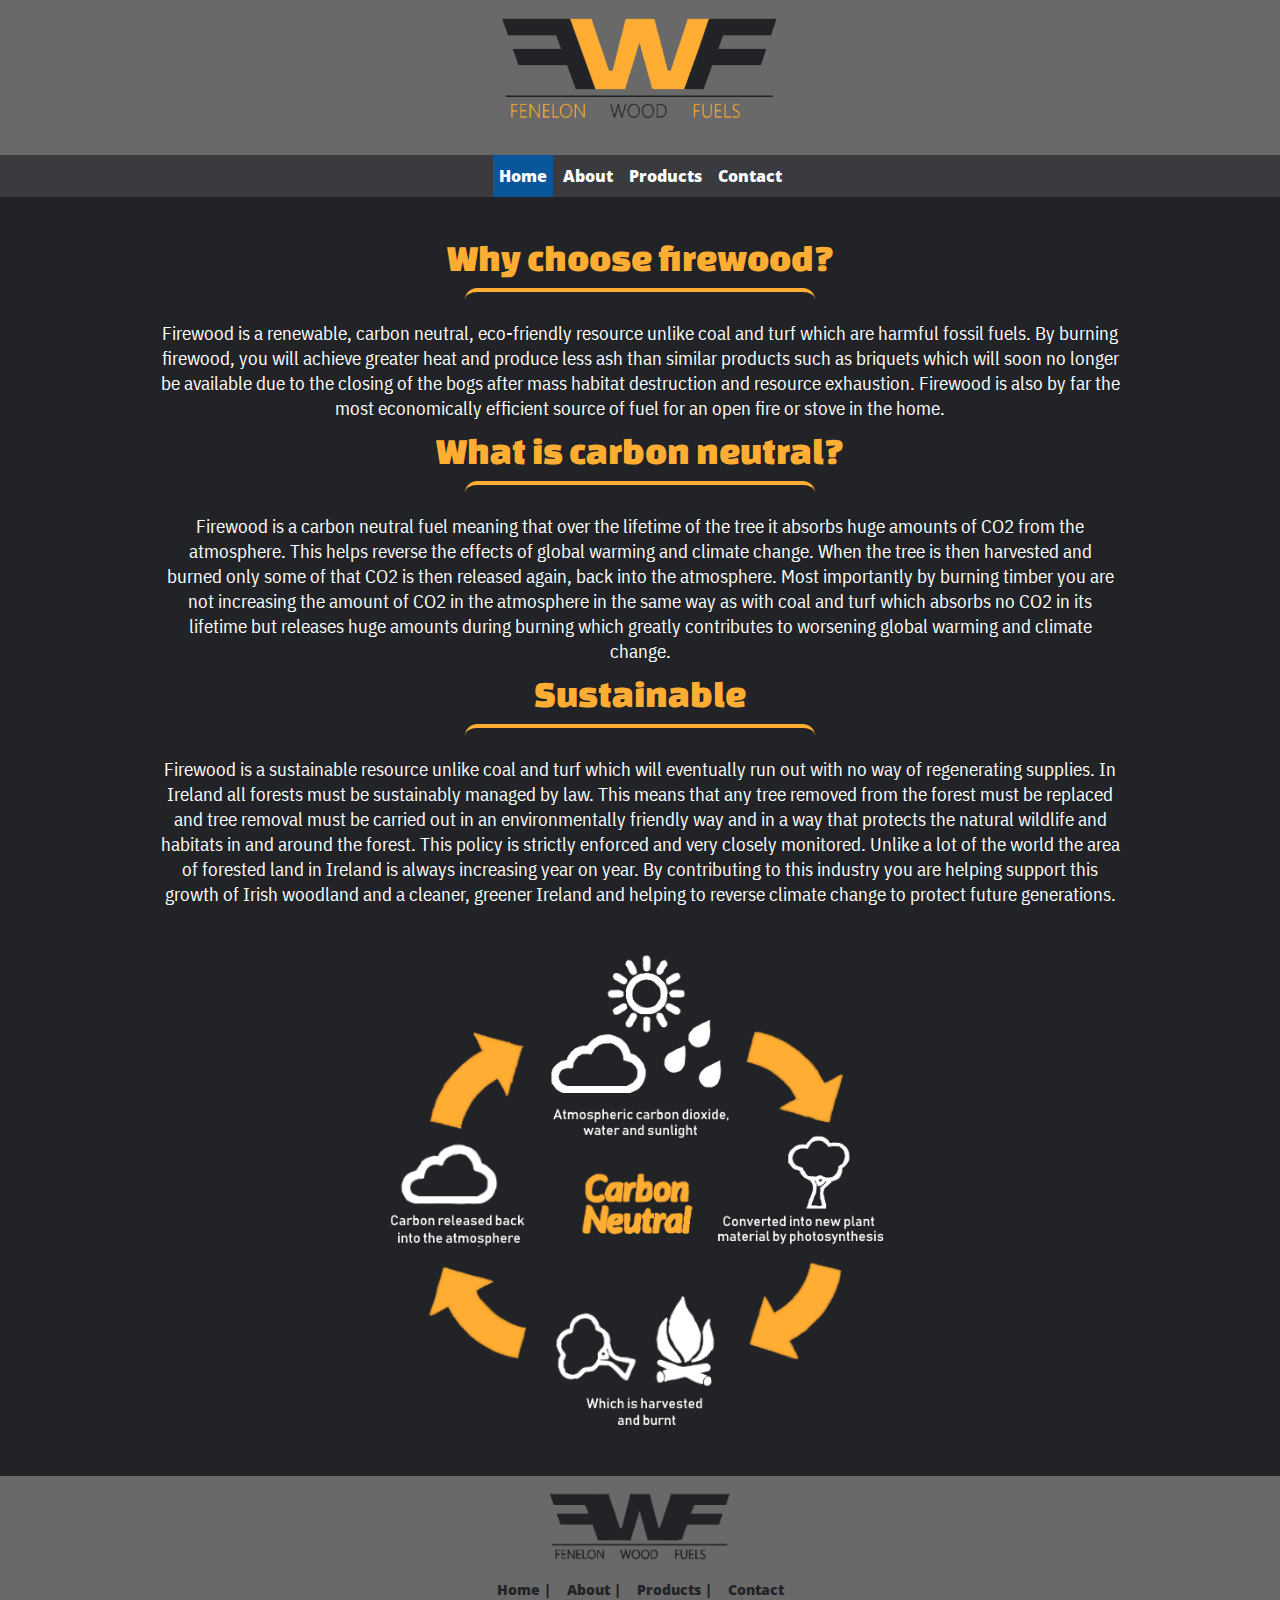
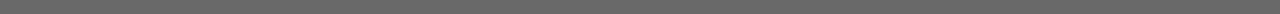
<file: index.html>
<!DOCTYPE HTML>
<html>
<head>
  <meta charset="utf-8">
  <title>Fenelon Wood Fuels</title>
  <meta name="keywords" content="firewood logs, firewood, seasoned firewood, dry firewood, logs, firewood, split logs, split firewood, seasoned logs, seasoned firewood, bulk firewood, bulk logs, oil, gas, peat, turf, firewood, ecofiring, firing, eco friendly, softwood, hardwood, delivery, delivered, buy online, paypal, credit card, logs delivered, fire, fireplace, open fire, stove, gasifying, gasifier, inset, heating, renewable, ireland, source, CSS, XHTML">
  <link rel="shortcut icon" href="logo.ico" />
  <link rel="stylesheet" type="text/css" href="style.css"/>
  <link href="https://fonts.googleapis.com/css?family=IBM+Plex+Sans+Condensed" rel="stylesheet"> 
  <link href="https://fonts.googleapis.com/css?family=Changa+One|Open+Sans:400,400i,700,700i,800" rel="stylesheet">
  <link rel="stylesheet" type="text.css" href="responsive.css">
  <meta name="viewport" content="width=device-width, initital-scale=1.0">
</head>
<body>
  <header>
    <img class="logo" src="img/logo.png">
    <nav>
      <ul>
        <li><a href="index.html" class="active">Home</a></li>
        <li><a href="about.html">About</a></li>
        <li><a href="products.html">Products</a></li>
        <li><a href="contact.html">Contact</a></li>
      </ul>
    </nav>
  </header>
  <div id="wrapper">
    <div class="main">
	  <h2>Why choose firewood?</h2>
      <hr class="underline">
      <p>Firewood is a renewable, carbon neutral, eco-friendly resource unlike coal and turf which are harmful fossil fuels. By burning firewood, you will achieve greater heat and produce less ash than similar products such as briquets which will soon no longer be available due to the closing of the bogs after mass habitat destruction and resource exhaustion. Firewood is also by far the most economically efficient source of fuel for an open fire or stove in the home.</p>
      <h2>What is carbon neutral?</h2>
      <hr class="underline">
      <p>Firewood is a carbon neutral fuel meaning that over the lifetime of the tree it absorbs huge amounts of CO2 from the atmosphere. This helps reverse the effects of global warming and climate change. When the tree is then harvested and burned only some of that CO2 is then released again, back into the atmosphere. Most importantly by burning timber you are not increasing the amount of CO2 in the atmosphere in the same way as with coal and turf which absorbs no CO2 in its lifetime but releases huge amounts during burning which greatly contributes to worsening global warming and climate change.</p>
      <h2>Sustainable</h2>
      <hr class="underline">
      <p>Firewood is a sustainable resource unlike coal and turf which will eventually run out with no way of regenerating supplies. In Ireland all forests must be sustainably managed by law. This means that any tree removed from the forest must be replaced and tree removal must be carried out in an environmentally friendly way and in a way that protects the natural wildlife and habitats in and around the forest. This policy is strictly enforced and very closely monitored. Unlike a lot of the world the area of forested land in Ireland is always increasing year on year. By contributing to this industry you are helping support this growth of Irish woodland and a cleaner, greener Ireland and helping to reverse climate change to protect future generations.</p>
      <a href="img/cycle.png" target="_blank">
	    <img class="indeximg" src="img/cycle.png">
	  </a>
    </div>
  </div>
  <footer>
	  <img class="footerlogo" src="img/footerlogo.png">
    <ul>
      <li><a href="index.html" class="active">Home |</a></li>
      <li><a href="about.html"> About |</a></li>
      <li><a href="products.html"> Products |</a></li>
      <li><a href="contact.html"> Contact</a></li>
    </ul>
  </footer>
</body>
</html>
</file>
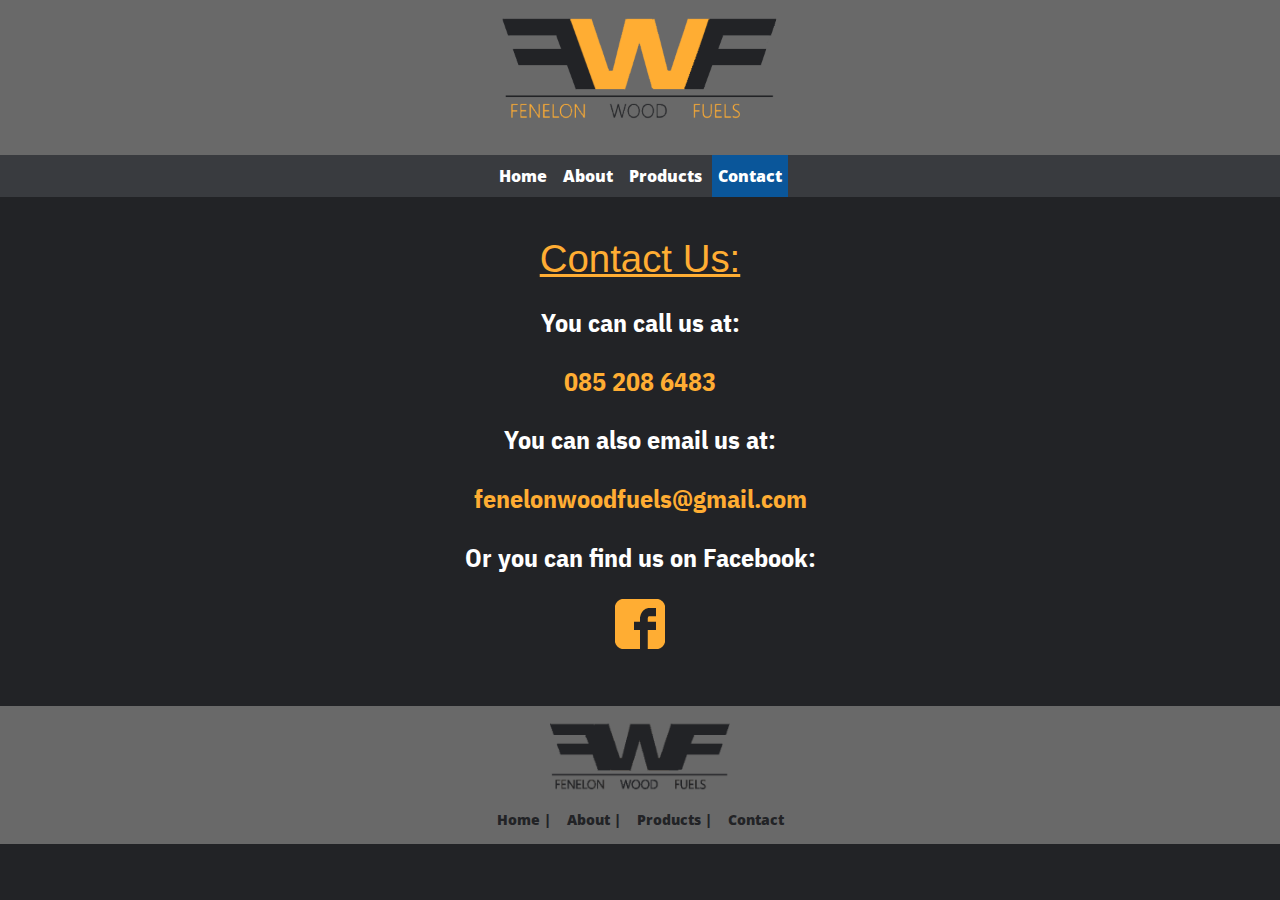
<file: contact.html>
<!DOCTYPE HTML>
<html>
<head>
  <meta charset="utf-8">
  <title>Fenelon Wood Fuels</title>
  <meta name="keywords" content="firewood logs, firewood, seasoned firewood, dry firewood, logs, firewood, split logs, split firewood, seasoned logs, seasoned firewood, bulk firewood, bulk logs, oil, gas, peat, turf, firewood, ecofiring, firing, eco friendly, softwood, hardwood, delivery, delivered, buy online, paypal, credit card, logs delivered, fire, fireplace, open fire, stove, gasifying, gasifier, inset, heating, renewable, ireland, source, CSS, XHTML">
  <link rel="shortcut icon" href="logo.ico" />
  <link rel="stylesheet" type="text/css" href="style.css"/>
  <link href="https://fonts.googleapis.com/css?family=IBM+Plex+Sans+Condensed" rel="stylesheet"> 
  <link href="https://fonts.googleapis.com/css?family=Changa+One|Open+Sans:400,400i,700,700i,800" rel="stylesheet">
  <link rel="stylesheet" type="text.css" href="responsive.css">
  <meta name="viewport" content="width=device-width, initital-scale=1.0">
</head>
<body>
  <header>
    <img class="logo" src="img/logo.png">
    <nav>
      <ul>
        <li><a href="index.html">Home</a></li>
        <li><a href="about.html">About</a></li>
        <li><a href="products.html">Products</a></li>
        <li><a href="contact.html" class="active">Contact</a></li>
      </ul>
    </nav>
  </header>
  <div id="wrapper">
    <div class=" contact">
      <h1>Contact Us:</h1>
      <p>You can call us at:</p>
      <a class="contact-link" href="tel:0852086483">085 208 6483</a>
      <P>You can also email us at:</P>
      <a class="contact-link email" href="mailto:fenelonwoodfuels@gmail.com">fenelonwoodfuels@gmail.com</a>
      <p>Or you can find us on Facebook:</p>
      <a class="contact-link" target="_blank" href="https://www.facebook.com/FenelonWoodFuels/"><img src="img/facebookicon.png" class="contact-link"></a>
    </div>
  </div>
  <footer>
    <img class="footerlogo" src="img/footerlogo.png">
    <ul>
      <li><a href="index.html" class="active">Home |</a></li>
      <li><a href="about.html"> About |</a></li>
      <li><a href="products.html"> Products |</a></li>
      <li><a href="contact.html"> Contact</a></li>
    </ul>
  </footer>
</body>
</html>
</file>
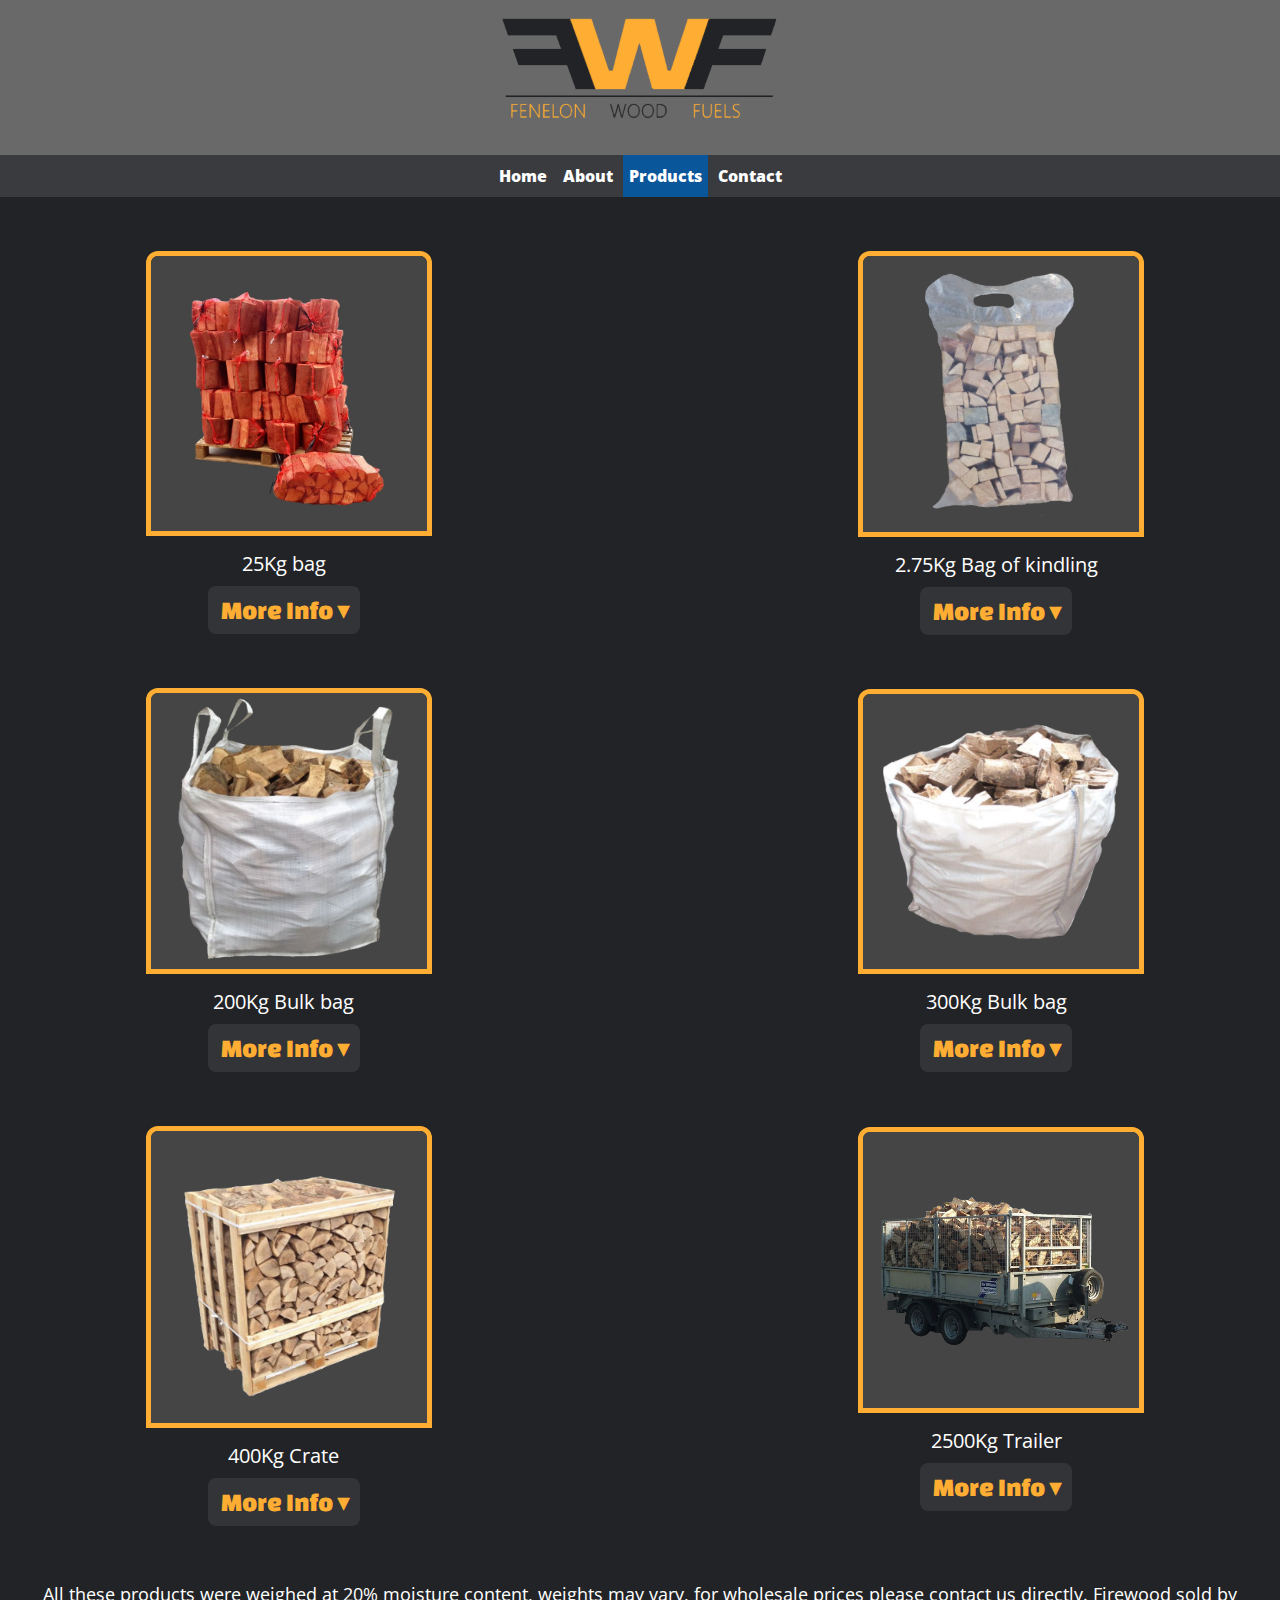
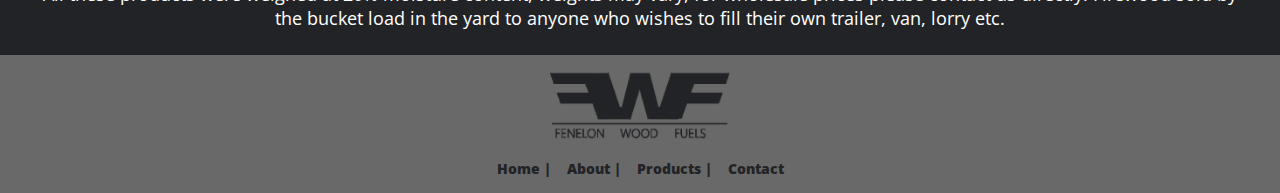
<file: products.html>
<!DOCTYPE HTML>
<html>
<head>
  <meta charset="utf-8">
  <title>Fenelon Wood Fuels</title>
  <meta name="keywords" content="firewood logs, firewood, seasoned firewood, dry firewood, logs, firewood, split logs, split firewood, seasoned logs, seasoned firewood, bulk firewood, bulk logs, oil, gas, peat, turf, firewood, ecofiring, firing, eco friendly, softwood, hardwood, delivery, delivered, buy online, paypal, credit card, logs delivered, fire, fireplace, open fire, stove, gasifying, gasifier, inset, heating, renewable, ireland, source, CSS, XHTML">
  <link rel="shortcut icon" href="logo.ico" />
  <link rel="stylesheet" type="text/css" href="style.css"/>
  <link href="https://fonts.googleapis.com/css?family=IBM+Plex+Sans+Condensed" rel="stylesheet"> 
  <link href="https://fonts.googleapis.com/css?family=Changa+One|Open+Sans:400,400i,700,700i,800" rel="stylesheet">
  <link rel="stylesheet" type="text.css" href="responsive.css">
  <meta name="viewport" content="width=device-width, initital-scale=1.0">
</head>
<body>
  <header>
    <img class="logo" src="img/logo.png">
    <nav>
      <ul>
        <li><a href="index.html">Home</a></li>
        <li><a href="about.html">About</a></li>
        <li><a href="products.html" class="active">Products</a></li>
        <li><a href="contact.html">Contact</a></li>
      </ul>
    </nav>
  </header>
  <div id="wrapper">
    <!--<div class="zone-warning">
      <p>!Before choosing your order please take the time to locate your delivery zone on our map!</p>
      <a href="img/zones.png" target="_blank">Click here to view our zone map</a>
    </div>-->
    <div id="product">
      <img src="img/25kgbag.jpg" class="pic">
      <p class="productname">25Kg bag</p>
      <a class="seemorebtn" href="#openModal1">More Info &#x25BE;</a>
	  <div id="openModal1" class="modalDialog">
		<div>
		  <a href="#close" title="Close" class="close">X</a>
          <h2>Bag</h2>
		  <p>Smallest product in the range. This product <br>
		  is perfect for a small household with limited <br>
		  storage space. Easy to carry, simply purchase as <br>
		  required. A wholesale option of a pallet of 50 <br>
		  bags is also available. Contact for info.
		  <h2>Dimensions:</h2>
		  <p>30cm x 55cm x 20cm</p>
		  <h2>Pallet:</h2>
		  <p>190cm x 114cm x 100cm
		  <p>1275Kg</p>
		  <h2>Price:</h2> 
		  <p>€8</p>
        </div>
      </div>
    </div>
    <div id="product2">
      <img src="img/kindling.png" class="pic">
      <p class="productname">2.75Kg Bag of kindling</p>
      <a class="seemorebtn" href="#openModal2">More Info &#x25BE;</a>
	  <div id="openModal2" class="modalDialog">
		<div>
		  <a href="#close" title="Close" class="close">X</a>
		  <h2>Bag</h2>
		  <p>The perfect way to start your fire. This <br>
		  kiln dried, vacuum sealed bag of kindling will be enough <br>
		  to start multiple fires. This bag is the pefect size <br> 
		  to be kept by your stove/fire. An essential buy with any other order.</p>
		  <h2>Price:</h2>
		  <p>€2.50</p>
		</div>
	  </div>
    </div>
    <div id="product">
      <img src="img/200kg.png" class="pic">
      <p class="productname">200Kg Bulk bag</p>
      <a class="seemorebtn" href="#openModal3">More Info &#x25BE;</a>
	  <div id="openModal3" class="modalDialog">
		<div>
		  <a href="#close" title="Close" class="close">X</a>
		  <h2>Bulk Bag</h2>
		  <p>The smallest of our bulk options. This<br>
		  is a compact bag and still easily handled<br>
		  without mechanical aid, ideally suited<br>
		  for storage in a small garage or garden shed</p>
		  <h2>Dimensions:</h2>
		  <p>75cm x 75cm x 70cm</p>
		  <h2>Price:</h2>
		  <p>€60</p>
        </div>
	  </div>
    </div>
    <div id="product2">
      <img src="img/300kg.png" class="pic">
      <p class="productname">300Kg Bulk bag</p>
      <a class="seemorebtn" href="#openModal4">More Info &#x25BE;</a>
	  <div id="openModal4" class="modalDialog">
		<div>
		  <a href="#close" title="Close" class="close">X</a>
		  <h2>Bulk Bag</h2>
		  <p>This larger bulk bag is brilliant value for<br>
		  money if you have the space for storage. Just a <br>
		  small number of these bags will fuel a stove for the<br>
		  entire winter</p>
		  <h2>Dimensions:</h2>
		  <p>80cm x 80cm x 80cm</p>
		  <h2>Price:</h2>
		  <P>€80</P>
        </div>
	  </div>
    </div>
	<div id="product">
      <img src="img/400kg.png" class="pic">
      <p class="productname">400Kg Crate</p>
	  <a class="seemorebtn" href="#openModal5">More Info &#x25BE;</a>
	  <div id="openModal5" class="modalDialog">
		<div>
		  <a href="#close" title="Close" class="close">X</a>
          <h2>Crate</h2>
		  <p>Space efficient storage solution with <br> this pre-stacked
		     400Kg crate of firewood<br>
		  <h2>Dimensions:</h2>
		  <p>114cm x 80cm x 114cm<br></p>
		  <h2>Price:</h2> 
		  <p>€160
		</div>
	  </div>
    </div>
	<div id="product2">
      <img src="img/2500kg.png" class="pic">
      <p class="productname">2500Kg Trailer</p>
      <a class="seemorebtn" href="#openModal6">More Info &#x25BE;</a>
	  <div id="openModal6" class="modalDialog">
		<div>
		  <a href="#close" title="Close" class="close">X</a>
		  <h2>Trailer Load</h2>
		  <p>The tipping trailer load offers the best value for<br>
		  money for anyone with a large storage space</p>
		  <h2>Price:</h2>
		  <p>€500</p>
        </div>
	  </div>
    </div>
  	<p class="productsinfo">All these products were weighed at 20% moisture content, weights may vary, for wholesale prices please contact us directly. Firewood sold by the bucket load in the yard to anyone who wishes to fill their own trailer, van, lorry etc.</p>	
  </div>
  <footer>
    <img class="footerlogo" src="img/footerlogo.png">
    <ul>
      <li><a href="index.html" class="active">Home |</a></li>
      <li><a href="about.html"> About |</a></li>
      <li><a href="products.html"> Products |</a></li>
      <li><a href="contact.html"> Contact</a></li>
    </ul>
  </footer>
</body>
</html>
</file>
<file: style.css>
body {
  font-family: 'Open Sans', sans-serif;
  background-color: #222326;
  padding: 0;
  margin: 0;
  color: white;
}

.modalDialog {
        position: fixed;
        font-family: Arial, Helvetica, sans-serif;
        top: 0;
        right: 0;
        bottom: 0;
        left: 0;
        padding-top: 100px;
        background: rgba(0,0,0,0.8);
        z-index: 99999;
        opacity:0;
        -webkit-transition: opacity 400ms ease-in;
        -moz-transition: opacity 400ms ease-in;
        transition: opacity 400ms ease-in;
        pointer-events: none;
    }

    .modalDialog:target {
        opacity:1;
        pointer-events: auto;
    }

    .modalDialog > div {
        background-color: #222326;
        margin: auto;
        padding: 20px;
        border: 1px solid #888;
        width: 80%;
        position: relative;
        padding: 5px 20px 13px 20px;
    }

    .close {
        background: #606061;
        color: #FFFFFF;
        line-height: 25px;
        position: absolute;
        right: -12px;
        text-align: center;
        top: -10px;
        width: 24px;
        text-decoration: none;
        font-weight: bold;
        -webkit-border-radius: 12px;
        -moz-border-radius: 12px;
        border-radius: 12px;
        -moz-box-shadow: 1px 1px 3px #000;
        -webkit-box-shadow: 1px 1px 3px #000;
        box-shadow: 1px 1px 3px #000;
    }

    .close:hover { background: DarkOrange; }

.modal {
    display: none; /* Hidden by default */
    position: fixed; /* Stay in place */
    z-index: 1; /* Sit on top */
    padding-top: 100px; /* Location of the box */
    left: 0;
    top: 0;
    width: 100%; /* Full width */
    height: 100%; /* Full height */
    overflow: auto; /* Enable scroll if needed */
    background-color: rgb(0,0,0); /* Fallback color */
    background-color: rgba(0,0,0,0.4); /* Black w/ opacity */
}

/* Modal Content */
.modal-content {
    background-color: #222326;
    margin: auto;
    padding: 20px;
    border: 1px solid #888;
    width: 80%;
}

/* The Close Button */
.close {
    color: #aaaaaa;
    float: right;
    font-size: 28px;
    font-weight: bold;
}

.close:hover,
.close:focus {
    color: #000;
    text-decoration: none;
    cursor: pointer;
}

.seemorebtn {
  font-family: 'Changa One', Sans-Serif;
  width: 150px;
  height: 65px;
  font-size: 160%;
  padding: 10px 10px 10px 13px;
  Color: #FFAD33;
  Border: none;
  border-radius: 8px;
  Background-color: #333437;
}

.productsinfo {
  font-size: 110%;
  width: 100%;
  display: inline-block;
  text-align: center;
  padding: 25px 0;
  margin: auto;
}

.main p {
  margin: 0 auto;
  max-width: 80%;
  padding: 0 30px;
  display: ;
  text-align: center;
  font-family: "IBM Plex Sans Condensed", sans-serif;
  font-size: 120%;
}

.aboutpara {
  margin: 0 auto;
  max-width: 80%;
  padding: 0 15px;
  display: ;
  text-align: center;
  font-family: "IBM Plex Sans Condensed", sans-serif;
  font-size: 120%;
}

.logo {
  width: 400px;
  max-width: 100%;
  display: block;
  text-align: center;
  margin: auto;
  padding: 14px 0px;
}

.aboutimage {
  display: block;
  padding: 40px; 
  width: 750px;
  max-width: 70%;
  margin: auto;
}

.productname {
  padding-bottom: 10px;
}

#primary-about p {
  font-size: 105%;
}

a {
  color: #0956ff;
}

header {
  background-color: #696969;
  color: #fff;
}

hr.underline {
  width: 350px;
  max-width: 90%;
  height: 20px; 
  border-style: solid;
  border-radius: 20px;
  border-width: 4px 0 0 0; 
  border-color: #FFAD33; 
}

nav {
  text-align: center;
  padding: 10px 0;
  margin: 20px 0 30px 0;
  background: #393b3f;
}

nav ul {
  list-style: none;
  margin: 0 10px;
  padding: 0;
}

nav li {
 display: inline-block; 
}

nav a {
 font-weight: 800; 
 padding: 10px 6px;
}

nav a, nav a:visited {
  color: #fff;
}

/* Selected Nav Link */
nav a.active, nav a:hover {
  background-color: #0a569a;
}

h1, h2 {
  color: #FFAD33;
  margin: 0 auto 10px auto;
  padding-top: 10px;
  font-weight: 300;
  font-size: 240%;
  font-family: 'Changa One', Sans-Serif;
  text-align: center;
}

#wrapper {
  clear: both;
  max-width: 1200px; 
  margin: 0 auto;
  padding: 0;
}

a {
  text-decoration: none;
}

img {
  max-width: 100%;
}

#guarantees {
  margin: 0;
  padding: 0;
  list-style: none;
}

#guarantees li {
  float: left;
  width: 15%;
  margin: 5%;
  background-color: #3C4B09;
  color: #fff;
  display: inline-block;
  border: solid 0px  #3C4B09;
  border-radius: 13px;
}

#guarantees li p {
  margin: 0;
  padding: 1% 10% 10% 5%;
  font-size: 0.79em;
  color: #fff;
}

#guarantees li img {
  border-radius: 12px 12px 0 0;
}

#primary img, #primary-about img {
  float: left;
  margin: 2px 5% 2px 0;
  border-radius: 9px;
}

#primary a {
  font-weight: 700;
}

#secondary, #secondary-about {
  border-radius: 12px;
  padding: 4px 12px;
  color: white;
  background-color: #3C4B09;
  text-align: center;
  margin: 10px auto 40px auto;
}

@media screen and (max-width: 690px) {
  #secondary, #secondary-about {
    margin-top: 50px;
  }
}

@media screen and (max-width: 400px) {
  .main p {
    font-size: 100%;
  }
  .aboutpara {
    font-size: 95%
  }
  
  .productsinfo {
    display: inline-block;
    font-size: 65%;
    max-width: 90%;
    padding: 25px 5%;
    text-align: center;
  }
  
  .contact {
    font-size: 90%;
  }
}

#secondary img, #secondary-about img {
  border: 4px solid #6d7909;
  width: 80%;
  border-radius: 8px;
}

#secondary p {
  font-size: 15px;
}
  
#secondary h3, #secondary-about h3 {
  margin: 5px auto;
  color: #aaaa00;
}

#secondary h4, #secondary-about h4 {
  margin: 5px auto;
}

footer {
  font-size: 14px;
  background-color: #696969;
  text-align: center;
  clear: both;
  color: #222326;
  padding-bottom: 15px;
}

.footerlogo {
  padding-top: 15px;
  height: 70px;
}

footer p {
  font-size: 16px;
  margin-bottom: 0;
  padding-bottom: 15px;
}

footer a {
  color: #222326;
  font-weight: 800; 
  padding: 10px 6px;
}

footer ul {
  padding: 0;
  margin: 0;
  list-style: none;
}

footer ul li {
  display: inline-block;
  padding-top: 15px;
}

.indeximg {
  border-radius: 12px;
  width: 500px;
  max-width: 73%;
  display: block;
  margin: auto;
  padding: 45px;
}

@media screen and (min-width: 700px) {
  #primary {
    float: left;
    max-width: 50%;
    margin-left: 5%;
  }
  
  #primary-about {
    float: left;
    width: 45%;
    margin-left: 5%;
  }

  #secondary {
    float: right;
    width: 30%;
  }
  
  #secondary img {
    width: 60%;
  }
  
  #secondary-about {
    float: right;
    width: 35%;
  }
}

@media screen and (min-width: 945px) {
  #primary {
    max-width: 40%;
  }
}

@media screen and (max-width: 600px) {
  #guarantees li p {
    font-size: 9px;
  }
  
  h2 {
    font-size: 7vw;
  }
}

.contact h1, .contact p {
  text-align: center;
}

.contact p, a.contact-link {
  font-family: "IBM Plex Sans Condensed", sans-serif;
  font-size: 160%;
  font-weight: 800;
}

a.contact-link {
  display: block;
  text-align: center;
  color: #FFAD33;
}

img.contact-link {
  height: 50px;
  margin-bottom: 50px;
}

a.contact-link:hover {
  transition: transform 0.15s linear;
  transform: scale(1.1);
}

.contact h1 {
  color: #FFAD33;
  margin-top: 30px;
  text-decoration: underline;
  font-family: "Anton", sans-serif;
}

#product {
  float: left;
  margin: 3.3%;
  margin-top: 2%;
  margin-left: 8.83%;
  text-align: center;
  max-width: 37.87%;
  width: 23%;
}

#product2 {
  float: right;
  margin: 3.3%;
  margin-top: 2%;
  margin-right: 8.83%;
  text-align: center;
  max-width: 37.87%;
  width: 23%;
}

#product p, #product2 p {
  margin: 8px auto 8px auto;
  font-size: 1.6vw;
}

.button {
  display: block;
  width: 40%;
  margin: auto auto 10px auto;
}

.button:hover {
  transition: transform 0.15s linear;
  transform: scale(1.1);
}

img.pic {
  width: 100%;
  border-radius: 12px 12px 0px 0px;
  border: solid 5px #FFAD33; 
}

a.keyword {
  color: ForestGreen;
  font-weight: bold;
  font-size: 1.7vw;
}

.zone-warning {
  font-family: "Anton", sans serif;
  text-align: center;
  font-size: 110%;
  letter-spacing: 0.14em;
}

.zone-warning p {
  font-family: "Anton", sans serif;
  text-decoration: underline;
}

@media screen and (max-width: 790px) {
  #product p, #product2 p {
    font-size: 2.5vw;
  }
}

@media screen and (max-width: 550px) {
  .zone-warning {
    font-size: 80%;
  }
  
  #product, #product2 {
    float: none;
    margin: 10% auto 5% auto;
    text-align: center;
    max-width: 70%;
    width: 60%;
  }
  
  #product p, #product2 p {
    font-size: 3.7vw;
  }
  
  a.keyword {
    font-size: 4vw;  
  }
}

.underline {
  width: 60%;
}

@media screen and (min-width: 1400px) {
  .footer {
    padding-bottom: 17px;
  }
}
</file>
